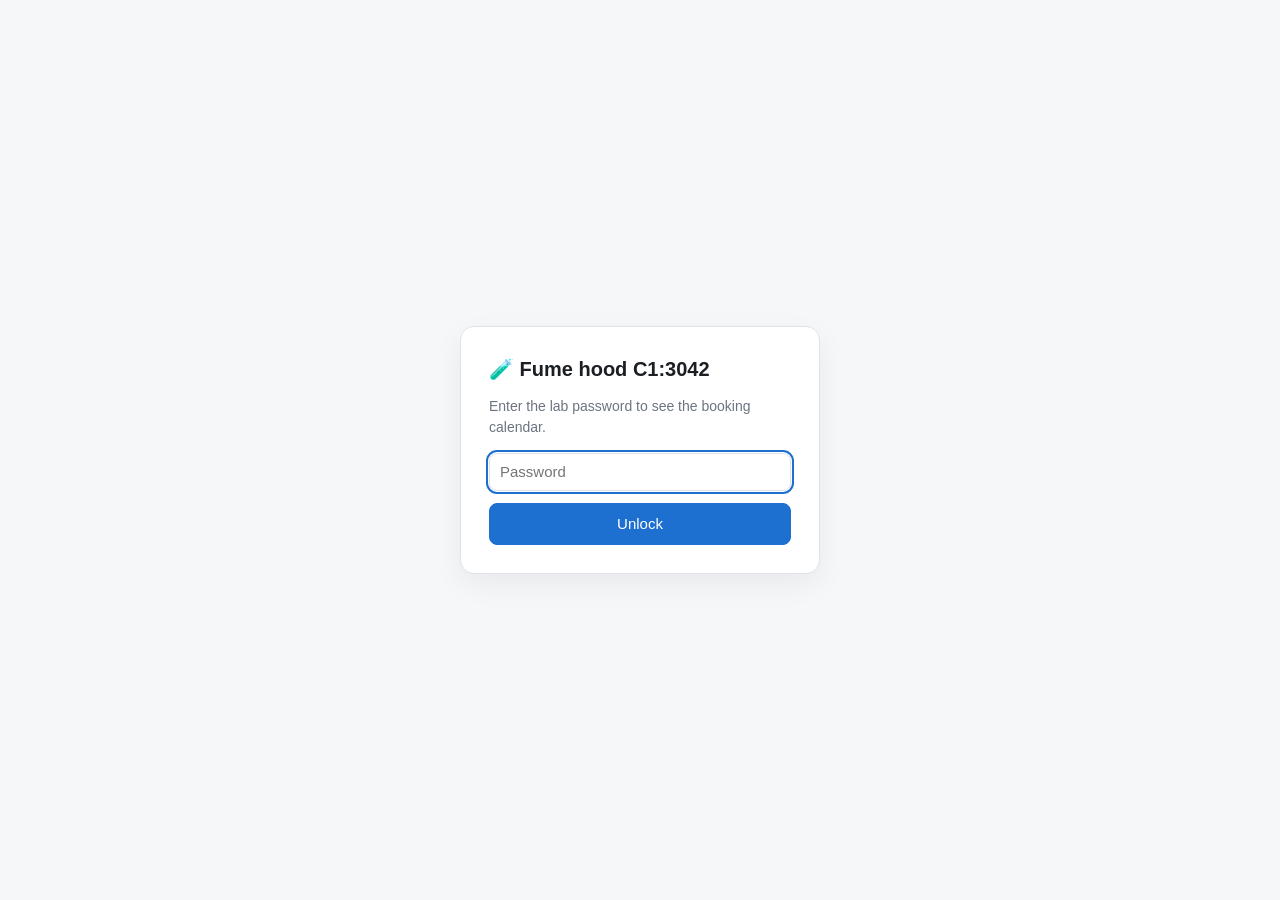
<file: index.html>
<!doctype html>
<html lang="en">
<head>
  <meta charset="utf-8">
  <meta name="viewport" content="width=device-width, initial-scale=1">
  <title>Fume hood booking</title>
  <link rel="stylesheet" href="style.css?v=6">
  <link rel="icon" href="data:image/svg+xml,<svg xmlns='http://www.w3.org/2000/svg' viewBox='0 0 16 16'><text y='13' font-size='13'>&#129514;</text></svg>">
</head>
<body>

  <!-- Password gate -->
  <div id="gate" class="gate">
    <form id="gate-form" class="gate-card" autocomplete="off">
      <h1 class="gate-title">🧪 <span id="gate-hood">Fume hood</span></h1>
      <p class="gate-sub">Enter the lab password to see the booking calendar.</p>
      <input id="gate-input" type="password" placeholder="Password" aria-label="Lab password" required>
      <button type="submit">Unlock</button>
      <p id="gate-error" class="gate-error" hidden>Wrong password.</p>
    </form>
  </div>

  <!-- App -->
  <div id="app" hidden>
    <header class="topbar">
      <div class="topbar-left">
        <h1 id="hood-name">Fume hood</h1>
        <span id="mode-badge" class="badge" hidden></span>
      </div>
      <div class="topbar-right">
        <label class="who">
          Booking as
          <input id="who-input" type="text" placeholder="Your name" maxlength="40" autocomplete="off">
        </label>
        <a class="ghost linkbtn" href="stats.html">Statistics</a>
        <button id="lock-btn" class="ghost" title="Lock and forget the password">Lock</button>
      </div>
    </header>

    <nav class="weekbar">
      <button id="prev-week" class="ghost">← Previous</button>
      <button id="this-week" class="ghost">This week</button>
      <button id="next-week" class="ghost">Next →</button>
      <span id="week-label" class="week-label"></span>
      <span id="status" class="status" role="status"></span>
    </nav>

    <main class="grid-wrap">
      <table id="grid" class="grid"></table>
    </main>

    <footer class="hints">
      <p>Click a free slot to book it, or drag down a column to book several hours in a row. Click a booking to release it.</p>
    </footer>

    <dialog id="release-dialog" class="modal" aria-labelledby="release-title">
      <h2 id="release-title">Release booking</h2>
      <p id="release-body"></p>
      <div class="modal-actions">
        <button type="button" id="release-keep" class="ghost">Keep it</button>
        <button type="button" id="release-one"></button>
        <button type="button" id="release-block" class="danger"></button>
      </div>
    </dialog>
  </div>

  <script src="config.js?v=6"></script>
  <script src="store.js?v=6"></script>
  <script src="gate.js?v=6"></script>
  <script src="app.js?v=6"></script>
</body>
</html>
</file>
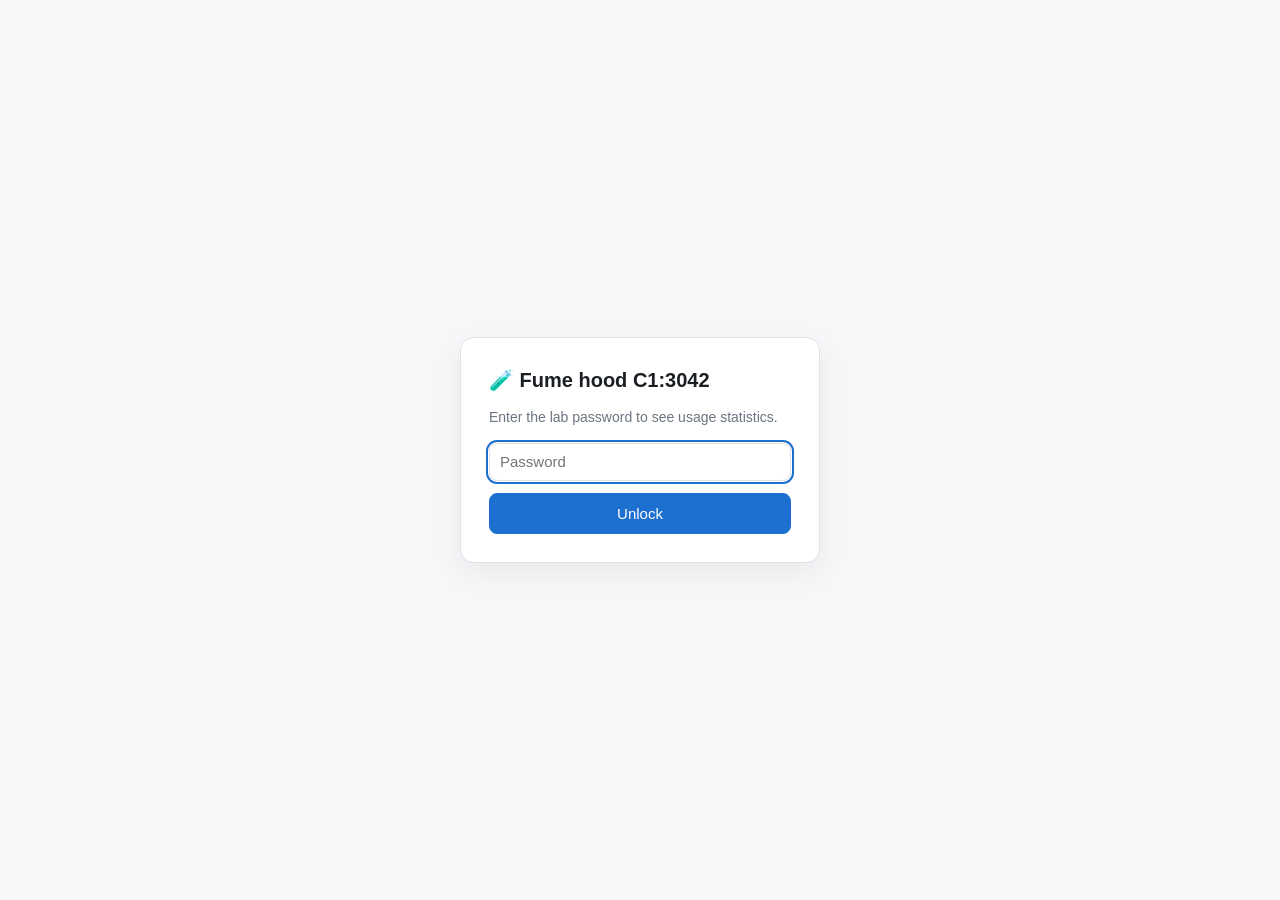
<file: stats.html>
<!doctype html>
<html lang="en">
<head>
  <meta charset="utf-8">
  <meta name="viewport" content="width=device-width, initial-scale=1">
  <title>Fume hood usage</title>
  <link rel="stylesheet" href="style.css?v=6">
  <link rel="icon" href="data:image/svg+xml,<svg xmlns='http://www.w3.org/2000/svg' viewBox='0 0 16 16'><text y='13' font-size='13'>&#129514;</text></svg>">
</head>
<body>

  <div id="gate" class="gate">
    <form id="gate-form" class="gate-card" autocomplete="off">
      <h1 class="gate-title">🧪 <span id="gate-hood">Fume hood</span></h1>
      <p class="gate-sub">Enter the lab password to see usage statistics.</p>
      <input id="gate-input" type="password" placeholder="Password" aria-label="Lab password" required>
      <button type="submit">Unlock</button>
      <p id="gate-error" class="gate-error" hidden>Wrong password.</p>
    </form>
  </div>

  <div id="app" hidden>
    <header class="topbar">
      <div class="topbar-left">
        <h1 id="hood-name">Fume hood</h1>
        <span id="mode-badge" class="badge" hidden></span>
      </div>
      <div class="topbar-right">
        <a class="ghost linkbtn" href="index.html">← Calendar</a>
        <button id="csv-btn" class="ghost">Download CSV</button>
        <button id="lock-btn" class="ghost" title="Lock and forget the password">Lock</button>
      </div>
    </header>

    <main class="stats">
      <p id="summary" class="summary">Loading…</p>

      <section>
        <h2>Hours per year</h2>
        <div class="table-scroll"><table id="by-year" class="report"></table></div>
      </section>

      <section>
        <h2>
          Hours per month in
          <select id="year-select" aria-label="Year"></select>
        </h2>
        <div class="table-scroll"><table id="by-month" class="report"></table></div>
      </section>

      <p class="hints">
        One booked hour counts as one hour. Names are grouped case-insensitively,
        so "Uli" and "uli" are the same person.
      </p>
    </main>
  </div>

  <script src="config.js?v=6"></script>
  <script src="store.js?v=6"></script>
  <script src="gate.js?v=6"></script>
  <script src="stats.js?v=6"></script>
</body>
</html>
</file>
<file: style.css>
:root {
  --bg: #f6f7f9;
  --panel: #ffffff;
  --ink: #1b1f24;
  --muted: #6b7480;
  --line: #dfe3e8;
  --free: #ffffff;
  --free-hover: #e8f2ff;
  --sel: #bcdcff;
  --mine: #1f7a4d;
  --mine-bg: #dcf3e6;
  --theirs: #7a5a1f;
  --theirs-bg: #f7ecd3;
  --past: #eff1f3;
  --accent: #1d6fd0;
  --error: #b3261e;
}

@media (prefers-color-scheme: dark) {
  :root {
    --bg: #14171a;
    --panel: #1d2126;
    --ink: #e8eaed;
    --muted: #98a1ac;
    --line: #2f353c;
    --free: #1d2126;
    --free-hover: #26333f;
    --sel: #2b4d70;
    --mine: #7ddba9;
    --mine-bg: #1c3a2b;
    --theirs: #e4c281;
    --theirs-bg: #3a2f19;
    --past: #191c20;
    --accent: #5da2f5;
    --error: #f2a19b;
  }
}

* { box-sizing: border-box; }

/* Author `display` rules would otherwise beat the UA rule for [hidden]. */
[hidden] { display: none !important; }

body {
  margin: 0;
  font: 15px/1.45 -apple-system, BlinkMacSystemFont, 'Segoe UI', Roboto, sans-serif;
  color: var(--ink);
  background: var(--bg);
  -webkit-text-size-adjust: 100%;
}

button {
  font: inherit;
  cursor: pointer;
  border-radius: 8px;
  border: 1px solid var(--line);
  background: var(--panel);
  color: var(--ink);
  padding: 7px 12px;
}

button:hover { border-color: var(--accent); color: var(--accent); }

input, select {
  font: inherit;
  color: var(--ink);
  background: var(--panel);
  border: 1px solid var(--line);
  border-radius: 8px;
  padding: 7px 10px;
}

select { padding: 4px 8px; }

input:focus-visible, button:focus-visible, select:focus-visible {
  outline: 2px solid var(--accent);
  outline-offset: 1px;
}

/* ---- gate ---- */

.gate {
  min-height: 100vh;
  display: grid;
  place-items: center;
  padding: 24px;
}

.gate-card {
  width: min(360px, 100%);
  background: var(--panel);
  border: 1px solid var(--line);
  border-radius: 14px;
  padding: 28px;
  display: grid;
  gap: 12px;
  box-shadow: 0 10px 30px rgb(0 0 0 / 6%);
}

.gate-title { margin: 0; font-size: 20px; }
.gate-sub { margin: 0 0 4px; color: var(--muted); font-size: 14px; }
.gate-card button { background: var(--accent); border-color: var(--accent); color: #fff; padding: 9px; }
.gate-card button:hover { filter: brightness(1.08); color: #fff; }
.gate-error { margin: 0; color: var(--error); font-size: 14px; }

/* ---- chrome ---- */

.topbar, .weekbar {
  display: flex;
  align-items: center;
  gap: 10px;
  flex-wrap: wrap;
  padding: 12px 16px;
  background: var(--panel);
  border-bottom: 1px solid var(--line);
}

.topbar-left { display: flex; align-items: center; gap: 10px; flex-wrap: wrap; }
.topbar-right { margin-left: auto; display: flex; align-items: center; gap: 10px; }
.topbar h1 { margin: 0; font-size: 17px; }

.badge {
  font-size: 12px;
  color: var(--theirs);
  background: var(--theirs-bg);
  border-radius: 999px;
  padding: 3px 9px;
}

.who { display: flex; align-items: center; gap: 7px; font-size: 13px; color: var(--muted); }
.who input { width: 150px; }
.week-label { font-weight: 600; }
.status { font-size: 13px; color: var(--muted); }
.status.error { color: var(--error); }

/* ---- grid ---- */

.grid-wrap { padding: 16px; overflow-x: auto; }

.grid {
  border-collapse: separate;
  border-spacing: 3px;
  width: 100%;
  min-width: 620px;
  table-layout: fixed;
}

.corner { width: 62px; }

.day-head {
  padding: 6px 4px;
  font-weight: 600;
  border-radius: 8px;
  background: var(--panel);
  border: 1px solid var(--line);
}

.day-head.today { border-color: var(--accent); color: var(--accent); }
.day-head .dow { display: block; font-size: 13px; }
.day-head .dom { display: block; font-size: 11px; color: var(--muted); font-weight: 400; }

.hour-head {
  width: 62px;
  font-size: 12px;
  font-weight: 500;
  color: var(--muted);
  text-align: right;
  padding-right: 6px;
}

.slot {
  height: 34px;
  border-radius: 7px;
  border: 1px solid var(--line);
  font-size: 12px;
  text-align: center;
  overflow: hidden;
  white-space: nowrap;
  text-overflow: ellipsis;
  user-select: none;
  touch-action: none;
}

.slot.free { background: var(--free); cursor: pointer; }
.slot.free:hover { background: var(--free-hover); border-color: var(--accent); }
.slot.selected { background: var(--sel); border-color: var(--accent); }
.slot.past { background: var(--past); border-style: dashed; }

.slot.booked { cursor: pointer; font-weight: 500; }
.slot.mine { background: var(--mine-bg); color: var(--mine); border-color: var(--mine); }
.slot.theirs { background: var(--theirs-bg); color: var(--theirs); border-color: var(--theirs); }
.slot.booked:hover { filter: brightness(0.96); }

/* ---- release dialog ---- */

.modal {
  border: 1px solid var(--line);
  border-radius: 14px;
  background: var(--panel);
  color: var(--ink);
  padding: 22px;
  max-width: min(420px, calc(100vw - 32px));
  box-shadow: 0 18px 50px rgb(0 0 0 / 22%);
}

.modal::backdrop { background: rgb(0 0 0 / 38%); }
.modal h2 { margin: 0 0 8px; font-size: 17px; }
.modal p { margin: 0 0 18px; color: var(--muted); }

.modal-actions {
  display: flex;
  flex-wrap: wrap;
  gap: 8px;
  justify-content: flex-end;
}

.modal-actions button.danger {
  background: var(--error);
  border-color: var(--error);
  color: #fff;
}

.modal-actions button.danger:hover { filter: brightness(1.08); color: #fff; }

/* ---- links that look like buttons ---- */

.linkbtn {
  display: inline-block;
  text-decoration: none;
  border-radius: 8px;
  border: 1px solid var(--line);
  background: var(--panel);
  color: var(--ink);
  padding: 7px 12px;
  font-size: 15px;
}

.linkbtn:hover { border-color: var(--accent); color: var(--accent); }

/* ---- statistics ---- */

.stats { padding: 16px; }
.stats section { margin-bottom: 28px; }
.stats h2 { font-size: 15px; margin: 0 0 10px; display: flex; align-items: center; gap: 8px; }
.summary { margin: 0 0 22px; color: var(--muted); }
.summary.error { color: var(--error); }
.table-scroll { overflow-x: auto; }

.report {
  border-collapse: collapse;
  font-size: 14px;
  min-width: 100%;
}

.report th, .report td {
  border-bottom: 1px solid var(--line);
  padding: 7px 10px;
  text-align: left;
  white-space: nowrap;
}

.report thead th {
  font-size: 12px;
  text-transform: uppercase;
  letter-spacing: 0.04em;
  color: var(--muted);
}

.report tbody th { font-weight: 500; }
.report .num { text-align: right; font-variant-numeric: tabular-nums; }
.report .zero { color: var(--muted); }
.report .total { font-weight: 600; }
.report tbody tr:hover { background: var(--free-hover); }

.report tfoot th, .report tfoot td {
  border-top: 2px solid var(--line);
  border-bottom: none;
  font-weight: 600;
}

button:disabled { opacity: 0.45; cursor: default; }
button:disabled:hover { border-color: var(--line); color: var(--ink); }

.hints { padding: 0 16px 24px; color: var(--muted); font-size: 13px; }
.hints p { margin: 0; }

@media (max-width: 560px) {
  .topbar-right { margin-left: 0; width: 100%; }
  .who input { flex: 1; width: auto; }
}
</file>
